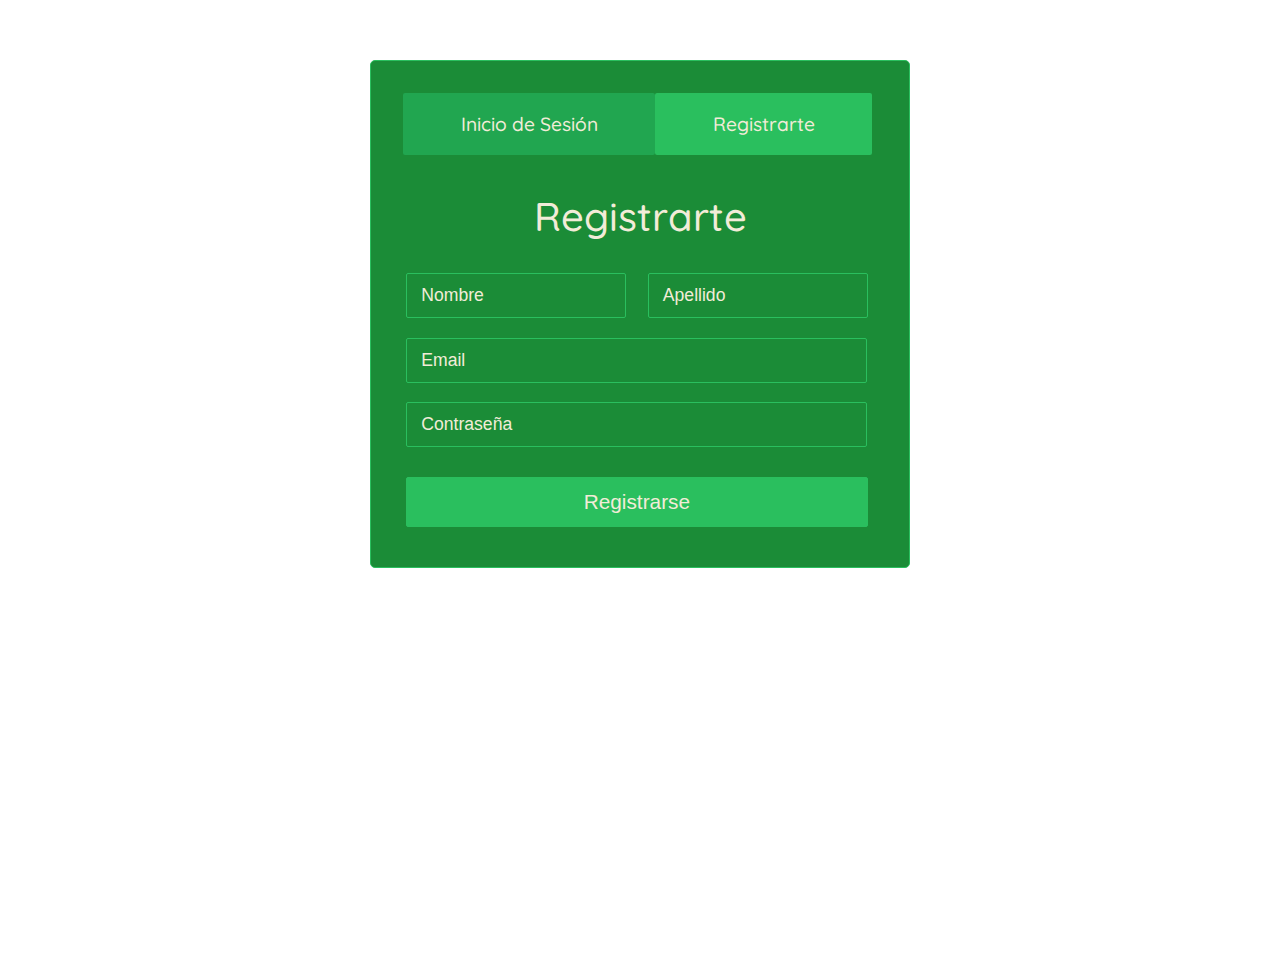
<file: login.html>
<!DOCTYPE html>
<html lang="en">
<head>
    <meta charset="UTF-8">
    <meta http-equiv="X-UA-Compatible" content="IE=edge">
    <meta name="viewport" content="width=device-width, initial-scale=1.0">
    <link rel="stylesheet" href="./main.css">
    <title>Inicio de Sesión</title>
</head>
<body class="container-log">
    <div class="center">
        <div class="btns">
            <a class="box1" href="#">Inicio de Sesión</a>
            <a class="box2" href="#">Registrarte</a>
        </div>
        <div class="signup">
        <div class="header__title">Registrarte</div>
        <div class="signupError"><p></p></div>
        <form action="index.html" method="POST" name="signupForm" id="form">
            <input  id="nombre" name="nombre" type="text" autocomplete="off" placeholder="Nombre">
            <input class="lastn" id="apellido" type="text" autocomplete="off" placeholder="Apellido">
            <input class="email" id="email" type="email" autocomplete="off" placeholder="Email">
            <input class="email" id="password" type="password" autocomplete="off" placeholder="Contraseña">
            <input type="submit" value="Registrarse">
            <!-- class="signup_btnS" --> 
        </form>
        </div>
        <div class="login">
        <div class=" header__title">Iniciar Sesión</div>
        <form action="products.html">
            <input class="email" type="email" placeholder="Email">
            <input class="email" type="password" placeholder="Contraseña">
            <input type="submit" value="Iniciar Sesión">
            <!-- class="login_btnS" -->
        </form>
        </div>

    </div>
    <script src="main.js" type="module"></script>
    <script src="user.js" type="module"></script>
</body>
</html>
</file>
<file: main.css>
@import url("https://fonts.googleapis.com/css2?family=Sofia&display=swap");
@import url("https://fonts.googleapis.com/css2?family=Quicksand:wght@300;400;500;600;700&display=swap");

* {
  margin: 0;
  padding: 0;
  box-sizing: border-box;
  list-style: none;
  text-decoration: none;
}

:root {
  --main-bg-color: #21a650;
  --second-bg-color: #2abf5e;
  --second-variable-color: #1b8c37;
  --text-variable01-color: #d9ad29;
  --text-variable02-color: #f2ecd8;
}

body {
  width: 100vw;
  height: 100vh;
  font-family: "Quicksand", Arial, Helvetica, sans-serif;
  font-weight: 500;
}

.header {
  height: 600px;
  background: url(https://burst.shopifycdn.com/photos/a-colorful-fruit-cart-on-wheels.jpg?width=925&format=pjpg&exif=1&iptc=1)
    center center no-repeat;
  background-size: cover;
}

nav {
  padding: 10px;
  background-color: rgba(0, 0, 0, 0.2);
}
nav ul {
  display: flex;
  flex-direction: row;
  justify-content: space-around;
  align-items: center;
}

li a {
  text-transform: uppercase;
  color: var(--text-variable02-color);
  font-size: 1.1rem;
}

.info {
  width: 100vw;
  height: 380px;
  background-color: var(--main-bg-color);
  /* mediaquerys */
  display: flex;
  flex-wrap: wrap;
  justify-content: space-around;
  align-items: center;
  box-shadow: 4px 4px 8px rgba(0, 0, 0, 0.4);
}

.info img {
  margin-top: 0.5em;
}

.info div {
  font-family: "Arial";
  text-align: center;
  text-transform: uppercase;
  font-size: 1em;
  color: var(--text-variable02-color);
}

.title {
  width: 90vw;
  margin: 2em 1em 0 1em;
  color: var(--text-variable02-color);
  font-family: "Sofia";
  text-align: center;
  font-size: 1.3em;
  text-shadow: 3px 3px 1px rgba(0, 0, 0, 0.8);
}

.title span {
  font-size: 1.8em;
  display: inline;
  border-bottom: 5px solid #f2ecd8;
  border-radius: 4px;
  box-shadow: 0px 3px 1px rgba(217, 173, 41, 0.8);
}

/* SECTION NOSOTROS */
.nosotros {
  text-align: center;
  padding-top: 1.5em;
  margin: 0 2em;
  font-weight: 500;
  line-height: 1.6;
}

.nosotros h2 {
  margin: 1em 0;
}

.nosotros img {
  margin-top: 1.5em;
}
/* SECTION NOSOTROS */
/* SECTION PRODUCTS */

.products {
  text-align: center;
  display: flex;
  flex-wrap: wrap;
  flex-direction: column;
  justify-content: space-around;
}

.products div {
  margin-top: 2em;
}
/* SECTION PRODUCTS */
/* PAG PRODUCTS SELECTION*/
.selecProducts {
  background-color: var(--second-variable-color);
  width: 100%;
  height: 160px;
  display: inline-block;
  flex-wrap: wrap;
  align-items: center;
  justify-content: center;
  padding: .5em 2em;
}


.selecProducts h4,
span {
  display: inline-block;
  margin: .6em .3em;
  text-align: center;
  color: var(--text-variable02-color);
}

.selecProducts select {
  width: 130px;
  height: 30px;
  margin: 1.5em .5em;
  border-radius: 5px;
  padding-left: 0.5em;
}

.selecProducts input[type="submit"],
input[type="button"] {
  margin-left: 1em;
  background-color: var(--text-variable01-color);
  width: 110px;
  height: 30px;
  border-radius: 5px;
  border: none;
  cursor: pointer;
}


.selecProducts input[type="submit"]:hover,
input[type="button"]:hover {
  box-shadow: 0px 6px 10px 0px rgba(0, 0, 0, 0.3);
}

/* PAG PRODUCTS SELECTION*/

/* PAG PRODUCTS */
#products {
  margin: 4em 0.5em 0 0.5em;
  display: flex;
  flex-wrap: wrap;
  justify-content: center;
  width: 98%;
}

.card {
  background-color: var(--main-bg-color);
  border-radius: 8px;
  width: 210px;
  height: 110px;
  margin: 3em 0.8em;
  color: var(--text-variable02-color);
  display: flex;
  flex-direction: column;
  align-items: center;
  justify-content: center;
  transition: 0.2s ease-in-out;
}

.card:hover {
  height: 200px;
}

.content {
  display: flex;
  flex-direction: column;
  justify-content: space-around;
  align-items: center;
}

.card .content {
  position: relative;
  top: -95px;
  padding: 0px 15px;
  color: white;
  text-align: center;
  visibility: hidden;
  opacity: 0;
  transition: 0.2s ease-in-out;
}

.card:hover .content {
  margin-top: 110px;
  visibility: visible;
  opacity: 1;
  transition-delay: 0.4s;
}
.card img {
  width: 180px;
  height: 120px;
  background-color: white;
  padding: 8px 8px;
  border-radius: 5px;
  transition: 0.3s ease-in-out;
  box-shadow: 0px 6px 10px 0px rgba(0, 0, 0, 0.3);
}

.btn-buy {
  background-color: white;
  color: green;
  margin-top: 12px;
  width: 130px;
  border-radius: 5px;
  cursor: pointer;
  box-shadow: 0px 6px 10px 0px rgba(0, 0, 0, 0.3);
}

/* PAG PRODUCTS */

/* CONTACTO */
.contacto {
  margin-top: 1em;
  box-shadow: 4px 4px 8px rgba(0, 0, 0, 0.2);
  background-color: var(--second-bg-color);
  height: 100%;
  border-bottom: 2px solid rgba(217, 173, 41, 0.8);
  display: flex;
  justify-content: center;
}

.contacto h3 {
  margin: 1em 1em;
  text-align: center;
  color: var(--text-variable02-color);
  font-size: 1.4em;
}

.contacto form {
  display: flex;
  flex-direction: column;
  justify-content: center;
  align-items: center;
  margin: 1em 0 0 2em;
}

input {
  height: 35px;
  width: 230px;
  background: none;
  border-style: none;
  color: var(--text-variable02-color);
  border-bottom: 1.8px solid var(--text-variable02-color);
  outline: none;
}

input::placeholder {
  color: var(--text-variable02-color);
  padding-left: 0.1em;
}

.btn {
  margin-top: 2em;
  color: var(--second-variable-color);
  background-color: var(--text-variable02-color);
  border-style: none;
  width: 150px;
  border-radius: 5px;
  cursor: pointer;
}

.btn:hover {
  background-color: rgba(231, 231, 231, 0.8);
}

.btn:active {
  background-color: var(--text-variable01-color);
}
/* FOOTER  */

footer {
  background: url(https://burst.shopifycdn.com/photos/a-colorful-fruit-cart-on-wheels.jpg?width=925&format=pjpg&exif=1&iptc=1)
    center center no-repeat;
  background-size: cover;
  padding: 1em 0;
  width: 100vw;
  height: 180px;
  display: flex;
  flex-direction: column;
  align-items:center;
  justify-content: space-around;
  color: var(--text-variable02-color);
}

footer ul {
  margin: -1em 0 1.2em 0;
  width: 100vw;
  text-align: center;
  display: flex;
  justify-content: space-around;
  padding: 12px 10px;
  background-color: rgba(0, 0, 0, 0.5);
}

footer ul li a {
  margin: 2em 0;
}

.redes img {
  margin-left: 1em;
  cursor: pointer;
}


.copy {
  padding-top: 1em;
  height: 50px;
  font-weight: 800;
  color: white;
  text-align: center;
  text-shadow: 1px 2px 3px rgba(0, 0, 0, 1);
}

.copy span {
  display: block;
  margin-top: -.1em;
}


/* ESTILOS PARA FORM */
/* ESTILOS PARA FORM */
/* ESTILOS PARA FORM */

.container-log{
  background: url(https://burst.shopifycdn.com/photos/a-colorful-fruit-cart-on-wheels.jpg?width=925&format=pjpg&exif=1&iptc=1)
    center center no-repeat;
  background-size: cover;
  margin: 0; padding:0; 
  height: 100vh;
  overflow: hidden;
}

.center .btns{
  display: flex;
  padding: 2em 0 1em 2em;
}

.btns a{
  text-decoration: none;
  color: var(--text-variable02-color);
  padding: 1em 3em;
  font-size: 1.2em;
  border-radius: 2px;
  background-color: var(--main-bg-color);
}

.center{
  margin: 60px auto;
  width: 540px;
  border: 1px solid var(--second-bg-color);
  border-radius: 5px ;
  position: relative;
  background-color: var(--second-variable-color);
}

.btns .box2{
  background-color: var(--second-bg-color);
}

.header__title {
  text-align: center;
  font-size: 40px;
  color: var(--text-variable02-color);
  padding: .5em 0 2em 0;
}

form input{
  height: 45px;
  width: 220px;
  font-size: 1.1em;
  background: none;
  border: 1px solid var(--second-bg-color);
  border-radius: 2px;
  padding: 0 .7em;
  margin-left: 2em;
  outline: none;
  color: var(--text-variable02-color);
}

::placeholder{
  color: var(--text-variable02-color);
}

form input.lastn {
  margin-left: 1em;
}

form input.email {
 width: 26.2em;
 margin-top: 1.1em 
}

form input[type="submit"]{
  margin: 30px 0 40px 35px;
  width: 22.2em;
  height: 50px;
  font-size: 1.3em;
  cursor: pointer;
  color: var(--text-variable02-color);
  background-color: var(--second-bg-color);
  border: 1px solid var(--second-bg-color);
}

form input[type="submit"]:hover{
  background-color: var(--main-bg-color);
  transition: .5s;
}

.center .header__title{
  padding-bottom: .8em;
}

.center .login{
  display: none;
}

.center .signupError{
  user-select: none;
  font-size:20px;
  text-align: center;
  padding: 8px 0;
  margin: -20px 35px 20px 35px;
  color: #ff9999;
  background-color: rgba(255,0,0,.3);
  border: 3px;
  display: none;
}
</file>
